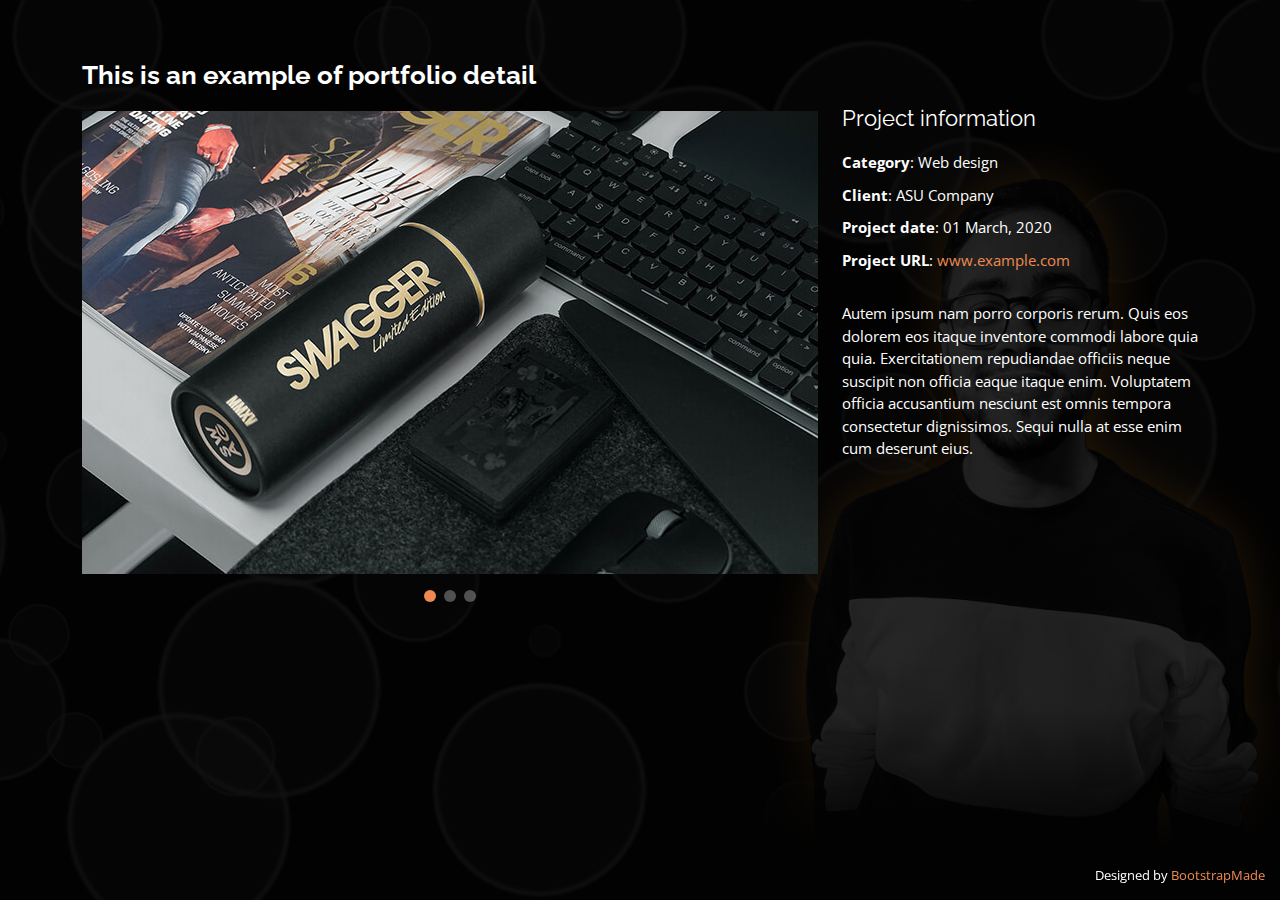
<file: portfolio-details.html>
<!DOCTYPE html>
<html lang="en">

<head>
  <meta charset="utf-8">
  <meta content="width=device-width, initial-scale=1.0" name="viewport">

  <title>Portfolio Details - Personal Bootstrap Template</title>
  <meta content="" name="description">
  <meta content="" name="keywords">

  <!-- Favicons -->
  <link href="assets/img/favicon.png" rel="icon">
  <link href="assets/img/logo.png" rel="apple-touch-icon">

  <!-- Google Fonts -->
  <link href="https://fonts.googleapis.com/css?family=Open+Sans:300,300i,400,400i,600,600i,700,700i|Raleway:300,300i,400,400i,500,500i,600,600i,700,700i|Poppins:300,300i,400,400i,500,500i,600,600i,700,700i" rel="stylesheet">

  <!-- Vendor CSS Files -->
  <link href="assets/vendor/bootstrap/css/bootstrap.min.css" rel="stylesheet">
  <link href="assets/vendor/bootstrap-icons/bootstrap-icons.css" rel="stylesheet">
  <link href="assets/vendor/boxicons/css/boxicons.min.css" rel="stylesheet">
  <link href="assets/vendor/glightbox/css/glightbox.min.css" rel="stylesheet">
  <link href="assets/vendor/remixicon/remixicon.css" rel="stylesheet">
  <link href="assets/vendor/swiper/swiper-bundle.min.css" rel="stylesheet">

  <!-- Template Main CSS File -->
  <link href="assets/css/style.css" rel="stylesheet">

  <!-- =======================================================
  * Template Name: Personal
  * Updated: Sep 18 2023 with Bootstrap v5.3.2
  * Template URL: https://bootstrapmade.com/personal-free-resume-bootstrap-template/
  * Author: BootstrapMade.com
  * License: https://bootstrapmade.com/license/
  ======================================================== -->
</head>

<body>

  <main id="main">

    <!-- ======= Portfolio Details ======= -->
    <div id="portfolio-details" class="portfolio-details">
      <div class="container">

        <div class="row">

          <div class="col-lg-8">
            <h2 class="portfolio-title">This is an example of portfolio detail</h2>

            <div class="portfolio-details-slider swiper">
              <div class="swiper-wrapper align-items-center">

                <div class="swiper-slide">
                  <img src="assets/img/portfolio/portfolio-details-1.jpg" alt="">
                </div>

                <div class="swiper-slide">
                  <img src="assets/img/portfolio/portfolio-details-2.jpg" alt="">
                </div>

                <div class="swiper-slide">
                  <img src="assets/img/portfolio/portfolio-details-3.jpg" alt="">
                </div>

              </div>
              <div class="swiper-pagination"></div>
            </div>

          </div>

          <div class="col-lg-4 portfolio-info">
            <h3>Project information</h3>
            <ul>
              <li><strong>Category</strong>: Web design</li>
              <li><strong>Client</strong>: ASU Company</li>
              <li><strong>Project date</strong>: 01 March, 2020</li>
              <li><strong>Project URL</strong>: <a href="#">www.example.com</a></li>
            </ul>

            <p>
              Autem ipsum nam porro corporis rerum. Quis eos dolorem eos itaque inventore commodi labore quia quia. Exercitationem repudiandae officiis neque suscipit non officia eaque itaque enim. Voluptatem officia accusantium nesciunt est omnis tempora consectetur dignissimos. Sequi nulla at esse enim cum deserunt eius.
            </p>
          </div>

        </div>

      </div>
    </div><!-- End Portfolio Details -->

  </main><!-- End #main -->

  <div class="credits">
    <!-- All the links in the footer should remain intact. -->
    <!-- You can delete the links only if you purchased the pro version. -->
    <!-- Licensing information: https://bootstrapmade.com/license/ -->
    <!-- Purchase the pro version with working PHP/AJAX contact form: https://bootstrapmade.com/personal-free-resume-bootstrap-template/ -->
    Designed by <a href="https://bootstrapmade.com/">BootstrapMade</a>
  </div>

  <!-- Vendor JS Files -->
  <script src="assets/vendor/purecounter/purecounter_vanilla.js"></script>
  <script src="assets/vendor/bootstrap/js/bootstrap.bundle.min.js"></script>
  <script src="assets/vendor/glightbox/js/glightbox.min.js"></script>
  <script src="assets/vendor/isotope-layout/isotope.pkgd.min.js"></script>
  <script src="assets/vendor/swiper/swiper-bundle.min.js"></script>
  <script src="assets/vendor/waypoints/noframework.waypoints.js"></script>
  <script src="assets/vendor/php-email-form/validate.js"></script>

  <!-- Template Main JS File -->
  <script src="assets/js/main.js"></script>

</body>

</html>
</file>
<file: assets/css/style.css>
/*--------------------------------------------------------------
# General
--------------------------------------------------------------*/
body {
  font-family: "Open Sans", sans-serif;
  background-color: #040404;
  color: #fff;
  position: relative;
  background: transparent;
}

body::before {
  content: "";
  position: fixed;
  background: #040404 url("../img/bg.jpg") top right no-repeat;
  background-size: cover;
  left: 0;
  right: 0;
  top: 0;
  height: 100vh;
  z-index: -1;
}

@media (min-width: 1024px) {
  body::before {
    background-attachment: fixed;
  }
}

a {
  color: #ee8a51;
  text-decoration: none;
}

a:hover {
  color: #35e888;
  text-decoration: none;
}

h1,
h2,
h3,
h4,
h5,
h6 {
  font-family: "Raleway", sans-serif;
}

/*--------------------------------------------------------------
# Header
--------------------------------------------------------------*/
#header {
  transition: ease-in-out 0.3s;
  position: relative;
  height: 100vh;
  display: flex;
  align-items: center;
  z-index: 997;
  overflow-y: auto;
}

#header * {
  transition: ease-in-out 0.3s;
}

#header h1 {
  font-size: 48px;
  margin: 0;
  padding: 0;
  line-height: 1;
  font-weight: 700;
  font-family: "Poppins", sans-serif;
}

#header h1 a,
#header h1 a:hover {
  color: #fff;
  line-height: 1;
  display: inline-block;
}

#header h2 {
  font-size: 24px;
  margin-top: 20px;
  color: rgba(255, 255, 255, 0.8);
}

#header h2 span {
  color: #fff;
  border-bottom: 2px solid transparent;
  border-image: linear-gradient(0.25turn, #5d4b73, #a3586d, #f7694d, #ee8a51, #f3af5a);
  border-image-slice: 1;
  padding-bottom: 6px;
}

#header img {
  padding: 0;
  margin: 0;
}

#header .social-links {
  margin-top: 40px;
  display: flex;
}

#header .social-links a {
  font-size: 16px;
  display: flex;
  justify-content: center;
  align-items: center;
  background: rgba(255, 255, 255, 0.1);
  color: #fff;
  line-height: 1;
  margin-right: 8px;
  border-radius: 50%;
  width: 40px;
  height: 40px;
}

#header .social-links a:hover {
  background: #ee8a51;
}

@media (max-width: 992px) {
  #header h1 {
    font-size: 36px;
  }

  #header h2 {
    font-size: 20px;
    line-height: 30px;
  }

  #header .social-links {
    margin-top: 15px;
  }

  #header .container {
    display: flex;
    flex-direction: column;
    align-items: center;
  }
}

/* Header Top */
#header.header-top {
  height: 80px;
  position: fixed;
  left: 0;
  top: 0;
  right: 0;
  background: rgba(0, 0, 0, 0.9);
}

#header.header-top .social-links,
#header.header-top h2 {
  display: none;
}

#header.header-top h1 {
  margin-right: auto;
  font-size: 36px;
}

#header.header-top img {
  max-height: 60px;
  margin-right: 20px !important;
}

#header.header-top .container {
  display: flex;
  align-items: center;
}

#header.header-top .navbar {
  margin: 0;
}

@media (max-width: 768px) {
  #header.header-top {
    height: 60px;
  }

  #header.header-top h1 {
    font-size: 26px;
  }
}

/*--------------------------------------------------------------
# Navigation Menu
--------------------------------------------------------------*/
/**
* Desktop Navigation 
*/
.navbar {
  padding: 0;
  margin-top: 35px;
}

.navbar ul {
  margin: 0;
  padding: 0;
  display: flex;
  list-style: none;
  align-items: center;
}

.navbar li {
  position: relative;
}

.navbar li + li {
  margin-left: 30px;
}

.navbar a,
.navbar a:focus {
  display: flex;
  align-items: center;
  justify-content: space-between;
  padding: 0;
  font-family: "Poppins", sans-serif;
  font-size: 16px;
  font-weight: 400;
  color: rgba(255, 255, 255, 0.7);
  white-space: nowrap;
  transition: 0.3s;
}

.navbar a i,
.navbar a:focus i {
  font-size: 12px;
  line-height: 0;
  margin-left: 5px;
}

.navbar a:before {
  content: "";
  position: absolute;
  width: 0;
  height: 2px;
  bottom: -4px;
  left: 0;
  border-bottom: 2px solid transparent;
  border-image: linear-gradient(0.25turn, #5d4b73, #a3586d, #f7694d, #ee8a51, #f3af5a);
  border-image-slice: 1;
  visibility: hidden;
  transition: all 0.3s ease-in-out 0s;
}

.navbar a:hover:before,
.navbar li:hover > a:before,
.navbar .active:before {
  visibility: visible;
  width: 25px;
}

.navbar a:hover,
.navbar .active,
.navbar .active:focus,
.navbar li:hover > a {
  color: #fff;
}

/**
* Mobile Navigation 
*/
.mobile-nav-toggle {
  color: #fff;
  font-size: 28px;
  cursor: pointer;
  display: none;
  line-height: 0;
  transition: 0.5s;
  position: fixed;
  right: 15px;
  top: 15px;
}

@media (max-width: 991px) {
  .mobile-nav-toggle {
    display: block;
  }

  .navbar ul {
    display: none;
  }
}

.navbar-mobile {
  position: fixed;
  overflow: hidden;
  top: 0;
  right: 0;
  left: 0;
  bottom: 0;
  background: rgba(0, 0, 0, 0.9);
  transition: 0.3s;
  z-index: 999;
  margin-top: 0;
}

.navbar-mobile .mobile-nav-toggle {
  position: absolute;
  top: 15px;
  right: 15px;
}

.navbar-mobile ul {
  display: block;
  position: absolute;
  top: 55px;
  right: 15px;
  bottom: 45px;
  left: 15px;
  padding: 10px 0;
  overflow-y: auto;
  transition: 0.3s;
  border: 2px solid rgba(255, 255, 255, 0.2);
}

.navbar-mobile li {
  padding: 12px 20px;
}

.navbar-mobile li + li {
  margin: 0;
}

.navbar-mobile a,
.navbar-mobile a:focus {
  font-size: 16px;
  position: relative;
}

/*--------------------------------------------------------------
# Sections General
--------------------------------------------------------------*/
section {
  overflow: hidden;
  position: absolute;
  width: 100%;
  top: 140px;
  bottom: 100%;
  opacity: 0;
  transition: ease-in-out 0.4s;
  z-index: 2;
}

section.section-show {
  top: 100px;
  bottom: auto;
  opacity: 1;
  padding-bottom: 45px;
}

section .container {
  background: rgba(0, 0, 0, 0.9);
  padding: 30px;
}

@media (max-width: 768px) {
  section {
    top: 120px;
  }

  section.section-show {
    top: 80px;
  }
}

.section-title h2 {
  font-size: 14px;
  font-weight: 500;
  padding: 0;
  line-height: 1px;
  margin: 0 0 20px 0;
  letter-spacing: 2px;
  text-transform: uppercase;
  color: #aaaaaa;
  font-family: "Poppins", sans-serif;
}

.section-title h2::after {
  content: "";
  width: 120px;
  height: 1px;
  display: inline-block;
  background: #f3af5a;
  margin: 4px 10px;
}

.section-title p {
  margin: 0;
  margin: -15px 0 15px 0;
  font-size: 36px;
  font-weight: 700;
  text-transform: uppercase;
  font-family: "Poppins", sans-serif;
  color: #fff;
}

.section-title.skills {
  padding-bottom: 1rem;
}

/*--------------------------------------------------------------
# About
--------------------------------------------------------------*/
.about-me .content h3 {
  font-weight: 700;
  font-size: 26px;
  background: -webkit-linear-gradient(#a3586d, #f3af5a);
  -webkit-background-clip: text;
  -webkit-text-fill-color: transparent;
}

.about-me .content ul {
  list-style: none;
  padding: 0;
}

.about-me .content ul li {
  margin-bottom: 20px;
  display: flex;
  align-items: center;
}

.about-me .content ul strong {
  margin-right: 10px;
}

.about-me .content ul i {
  font-size: 16px;
  margin-right: 5px;
  color: #ee8a51;
  line-height: 0;
}

.about-me .content p:last-child {
  margin-bottom: 0;
}

/*--------------------------------------------------------------
# Counts
--------------------------------------------------------------*/
.counts {
  padding: 70px 0 60px;
}

.counts .count-box {
  padding: 30px 30px 25px 30px;
  width: 100%;
  position: relative;
  text-align: center;
  background: rgba(255, 255, 255, 0.08);
}

.counts .count-box i {
  position: absolute;
  top: -25px;
  left: 50%;
  transform: translateX(-50%);
  font-size: 24px;
  background: rgba(255, 255, 255, 0.1);
  padding: 12px;
  color: #ee8a51;
  border-radius: 50px;
  line-height: 0;
}

.counts .count-box span {
  font-size: 36px;
  display: block;
  font-weight: 600;
  color: #fff;
}

.counts .count-box p {
  padding: 0;
  margin: 0;
  font-family: "Raleway", sans-serif;
  font-size: 14px;
}

/*--------------------------------------------------------------
# Skills
--------------------------------------------------------------*/
.skills .progress {
  height: 60px;
  display: block;
  background: none;
  border-radius: 0;
}

.skills .progress .skill {
  padding: 10px 0;
  margin: 0;
  text-transform: uppercase;
  display: block;
  font-weight: 600;
  font-family: "Poppins", sans-serif;
  color: #fff;
}

.skills .progress .skill .val {
  float: right;
  font-style: normal;
}

.skills .progress-bar-wrap {
  background: rgba(255, 255, 255, 0.2);
}

.skills .progress-bar {
  width: 1px;
  height: 10px;
  transition: 0.9s;
  background: linear-gradient(0.25turn, #5d4b73, #a3586d, #f7694d, #ee8a51, #f3af5a);
  opacity: 0.5;
}

/*--------------------------------------------------------------
# Interests
--------------------------------------------------------------*/
.interests .icon-box {
  display: flex;
  align-items: center;
  padding: 20px;
  background: rgba(255, 255, 255, 0.08);
  transition: ease-in-out 0.3s;
  border-bottom: 2px solid transparent;
  border-image: linear-gradient(0.25turn, #5d4b73, #a3586d, #f7694d, #ee8a51, #f3af5a);
  border-image-slice: 1;
}

.interests .icon-box i {
  font-size: 32px;
  padding-right: 10px;
  line-height: 1;
}

.interests .icon-box h3 {
  font-weight: 700;
  margin: 0;
  padding: 0;
  line-height: 1;
  font-size: 16px;
  color: #fff;
}

.interests .icon-box:hover {
  background: rgba(255, 255, 255, 0.12);
}

/*--------------------------------------------------------------
# Career
--------------------------------------------------------------*/
.career .career-title {
  font-size: 26px;
  font-weight: 700;
  margin-top: 20px;
  margin-bottom: 20px;
  color: #fff;
}

.career .career-item {
  padding: 0 0 20px 20px;
  margin-top: -2px;
  border-left: 2px solid rgba(255, 255, 255, 0.2);
  position: relative;
}

.career .career-item h4 {
  line-height: 18px;
  font-size: 18px;
  font-weight: 600;
  text-transform: uppercase;
  font-family: "Poppins", sans-serif;
  background: -webkit-linear-gradient(#a3586d, #f3af5a);
  -webkit-background-clip: text;
  -webkit-text-fill-color: transparent;
  margin-bottom: 10px;
}

.career .career-item h5 {
  font-size: 16px;
  background: rgba(255, 255, 255, 0.15);
  padding: 5px 15px;
  display: inline-block;
  font-weight: 600;
  margin-bottom: 10px;
}

.career .career-item ul {
  padding-left: 20px;
}

.career .career-item ul li {
  padding-bottom: 10px;
}

.career .career-item:last-child {
  padding-bottom: 0;
}

.career .career-item::before {
  content: "";
  position: absolute;
  width: 16px;
  height: 16px;
  border-radius: 50px;
  left: -9px;
  top: 0;
  background: #ee8a51;
  border: 2px solid #ee8a51;
}

.career .career-button button {
  margin-top: 20px;
  margin-bottom: 20px;
  padding: 10px 30px;
  border: 0;
  border-radius: 4px;
  color: #fff;
  background: radial-gradient(229.09% 153.71% at 79.84% -52.38%, #5d4b73 21%, #a3586d 38.12%, #f7694d 60%, #ee8a51 79.27%, #f3af5a 100%);
  transition: 0.4s;
}

.career .career-button button:hover {
  opacity: 0.7;
  transform: scale(1.03);
}

/*--------------------------------------------------------------
# Services
--------------------------------------------------------------*/
.services .icon-box {
  text-align: center;
  background: rgba(204, 204, 204, 0.1);
  padding: 80px 20px;
  transition: all ease-in-out 0.3s;
}

.services .icon-box .icon {
  margin: 0 auto;
  width: 64px;
  height: 64px;
  background: #ee8a51;
  border-radius: 5px;
  transition: all 0.3s ease-out 0s;
  display: flex;
  align-items: center;
  justify-content: center;
  margin-bottom: 20px;
  transform-style: preserve-3d;
}

.services .icon-box .icon i {
  color: #fff;
  font-size: 28px;
}

.services .icon-box .icon::before {
  position: absolute;
  content: "";
  left: -8px;
  top: -8px;
  height: 100%;
  width: 100%;
  background: rgba(255, 255, 255, 0.15);
  border-radius: 5px;
  transition: all 0.3s ease-out 0s;
  transform: translateZ(-1px);
}

.services .icon-box h4 {
  font-weight: 700;
  margin-bottom: 15px;
  font-size: 24px;
}

.services .icon-box h4 a {
  color: #fff;
}

.services .icon-box p {
  line-height: 24px;
  font-size: 14px;
  margin-bottom: 0;
}

.services .icon-box:hover {
  background: #ee8a51;
  border-color: #ee8a51;
}

.services .icon-box:hover .icon {
  background: #fff;
}

.services .icon-box:hover .icon i {
  color: #ee8a51;
}

.services .icon-box:hover .icon::before {
  background: #35e888;
}

.services .icon-box:hover h4 a,
.services .icon-box:hover p {
  color: #fff;
}

/*--------------------------------------------------------------
# Portfolio
--------------------------------------------------------------*/
.portfolio .portfolio-item {
  margin-bottom: 30px;
}

.portfolio #portfolio-flters {
  padding: 0;
  margin: 0 auto 15px auto;
  list-style: none;
  text-align: center;
  border-radius: 50px;
  padding: 2px 15px;
}

.portfolio #portfolio-flters li {
  cursor: pointer;
  display: inline-block;
  padding: 8px 16px 10px 16px;
  font-size: 14px;
  font-weight: 600;
  line-height: 1;
  text-transform: uppercase;
  color: #fff;
  background: rgba(255, 255, 255, 0.1);
  margin: 0 3px 10px 3px;
  transition: all 0.3s ease-in-out;
  border-radius: 4px;
}

.portfolio #portfolio-flters li:hover,
.portfolio #portfolio-flters li.filter-active {
  background: #ee8a51;
}

.portfolio #portfolio-flters li:last-child {
  margin-right: 0;
}

.portfolio .portfolio-wrap {
  transition: 0.3s;
  position: relative;
  overflow: hidden;
  z-index: 1;
  background: rgba(0, 0, 0, 0.6);
}

.portfolio .portfolio-wrap::before {
  content: "";
  background: rgba(0, 0, 0, 0.6);
  position: absolute;
  left: 30px;
  right: 30px;
  top: 30px;
  bottom: 30px;
  transition: all ease-in-out 0.3s;
  z-index: 2;
  opacity: 0;
}

.portfolio .portfolio-wrap .portfolio-info {
  opacity: 0;
  position: absolute;
  top: 0;
  left: 0;
  right: 0;
  bottom: 0;
  text-align: center;
  z-index: 3;
  transition: all ease-in-out 0.3s;
  display: flex;
  flex-direction: column;
  justify-content: center;
  align-items: center;
}

.portfolio .portfolio-wrap .portfolio-info::before {
  display: block;
  content: "";
  width: 48px;
  height: 48px;
  position: absolute;
  top: 35px;
  left: 35px;
  border-top: 3px solid #fff;
  border-left: 3px solid #fff;
  transition: all 0.5s ease 0s;
  z-index: 9994;
}

.portfolio .portfolio-wrap .portfolio-info::after {
  display: block;
  content: "";
  width: 48px;
  height: 48px;
  position: absolute;
  bottom: 35px;
  right: 35px;
  border-bottom: 3px solid #fff;
  border-right: 3px solid #fff;
  transition: all 0.5s ease 0s;
  z-index: 9994;
}

.portfolio .portfolio-wrap .portfolio-info h4 {
  font-size: 20px;
  color: #fff;
  font-weight: 600;
}

.portfolio .portfolio-wrap .portfolio-info p {
  color: #ffffff;
  font-size: 14px;
  text-transform: uppercase;
  padding: 0;
  margin: 0;
}

.portfolio .portfolio-wrap .portfolio-links {
  text-align: center;
  z-index: 4;
}

.portfolio .portfolio-wrap .portfolio-links a {
  color: #fff;
  margin: 0 2px;
  font-size: 28px;
  display: inline-block;
  transition: 0.3s;
}

.portfolio .portfolio-wrap .portfolio-links a:hover {
  color: #63eda3;
}

.portfolio .portfolio-wrap:hover::before {
  top: 0;
  left: 0;
  right: 0;
  bottom: 0;
  opacity: 1;
}

.portfolio .portfolio-wrap:hover .portfolio-info {
  opacity: 1;
}

.portfolio .portfolio-wrap:hover .portfolio-info::before {
  top: 15px;
  left: 15px;
}

.portfolio .portfolio-wrap:hover .portfolio-info::after {
  bottom: 15px;
  right: 15px;
}

/*--------------------------------------------------------------
# Portfolio Details
--------------------------------------------------------------*/
.portfolio-details {
  padding-top: 40px;
  background: rgba(0, 0, 0, 0.8);
  position: fixed;
  left: 0;
  right: 0;
  top: 0;
  bottom: 0;
  overflow-y: auto;
}

.portfolio-details .container {
  padding-top: 20px;
  padding-bottom: 40px;
}

.portfolio-details .portfolio-title {
  font-size: 26px;
  font-weight: 700;
  margin-bottom: 20px;
}

.portfolio-details .portfolio-info {
  padding-top: 45px;
}

.portfolio-details .portfolio-info h3 {
  font-size: 22px;
  font-weight: 400;
  margin-bottom: 20px;
}

.portfolio-details .portfolio-info ul {
  list-style: none;
  padding: 0;
  font-size: 15px;
}

.portfolio-details .portfolio-info ul li + li {
  margin-top: 10px;
}

.portfolio-details .portfolio-info p {
  font-size: 15px;
  padding: 15px 0 0 0;
}

@media (max-width: 992px) {
  .portfolio-details .portfolio-info {
    padding-top: 20px;
  }
}

.portfolio-details .swiper-pagination {
  margin-top: 20px;
  position: relative;
}

.portfolio-details .swiper-pagination .swiper-pagination-bullet {
  width: 12px;
  height: 12px;
  opacity: 1;
  background-color: rgba(255, 255, 255, 0.3);
}

.portfolio-details .swiper-pagination .swiper-pagination-bullet-active {
  background-color: #ee8a51;
}

/*--------------------------------------------------------------
# Contact
--------------------------------------------------------------*/
.contact .info-box {
  color: #444444;
  padding: 20px;
  width: 100%;
  background: rgba(255, 255, 255, 0.08);
}

.contact .info-box i.bx {
  font-size: 24px;
  color: #ee8a51;
  border-radius: 50%;
  padding: 14px;
  float: left;
  background: rgba(255, 255, 255, 0.1);
}

.contact .info-box h3 {
  font-size: 20px;
  color: rgba(255, 255, 255, 0.5);
  font-weight: 700;
  margin: 10px 0 8px 68px;
}

.contact .info-box p {
  padding: 0;
  color: #fff;
  line-height: 24px;
  font-size: 14px;
  margin: 0 0 0 68px;
}

.contact .info-box .social-links {
  margin: 5px 0 0 68px;
  display: flex;
}

.contact .info-box .social-links a {
  font-size: 18px;
  display: inline-block;
  color: #fff;
  line-height: 1;
  margin-right: 12px;
  transition: 0.3s;
}

.contact .info-box .social-links a:hover {
  color: #ee8a51;
}

.contact .php-email-form {
  padding: 30px;
  background: rgba(255, 255, 255, 0.08);
}

.contact .php-email-form .error-message {
  display: none;
  background: rgba(255, 255, 255, 0.08);
  background: #ed3c0d;
  text-align: left;
  padding: 15px;
  font-weight: 600;
}

.contact .php-email-form .error-message br + br {
  margin-top: 25px;
}

.contact .php-email-form .sent-message {
  display: none;
  background: rgba(255, 255, 255, 0.08);
  background: linear-gradient(0.25turn, #5d4b73, #a3586d, #f7694d, #ee8a51, #f3af5a);
  text-align: center;
  padding: 15px;
  font-weight: 600;
}

.contact .php-email-form .loading {
  display: none;
  background: rgba(255, 255, 255, 0.08);
  text-align: center;
  padding: 15px;
}

.contact .php-email-form .loading:before {
  content: "";
  display: inline-block;
  border-radius: 50%;
  width: 24px;
  height: 24px;
  margin: 0 10px -6px 0;
  border: 3px solid #ee8a51;
  border-top-color: #eee;
  animation: animate-loading 1s linear infinite;
}

.contact .php-email-form input,
.contact .php-email-form textarea {
  border-radius: 0;
  box-shadow: none;
  font-size: 14px;
  background: rgba(255, 255, 255, 0.08);
  border: 0;
  transition: 0.3s;
  color: #fff;
}

.contact .php-email-form input:focus,
.contact .php-email-form textarea:focus {
  background-color: rgba(255, 255, 255, 0.11);
}

.contact .php-email-form input::-moz-placeholder,
.contact .php-email-form textarea::-moz-placeholder {
  color: rgba(255, 255, 255, 0.3);
  opacity: 1;
}

.contact .php-email-form input::placeholder,
.contact .php-email-form textarea::placeholder {
  color: rgba(255, 255, 255, 0.3);
  opacity: 1;
}

.contact .php-email-form input {
  padding: 10px 15px;
}

.contact .php-email-form textarea {
  padding: 12px 15px;
}

.contact .php-email-form button[type="submit"] {
  background: radial-gradient(229.09% 153.71% at 79.84% -52.38%, #5d4b73 21%, #a3586d 38.12%, #f7694d 60%, #ee8a51 79.27%, #f3af5a 100%);
  border: 0;
  padding: 10px 30px;
  color: #fff;
  transition: 0.4s;
  border-radius: 4px;
}

.contact .php-email-form button[type="submit"]:hover {
  opacity: 0.7;
  transform: scale(1.03);
}

@keyframes animate-loading {
  0% {
    transform: rotate(0deg);
  }

  100% {
    transform: rotate(360deg);
  }
}

/*--------------------------------------------------------------
# Credits
--------------------------------------------------------------*/
.credits {
  position: fixed;
  right: 0;
  left: 0;
  bottom: 0;
  padding: 15px;
  text-align: right;
  font-size: 13px;
  color: #fff;
  z-index: 999999;
}

@media (max-width: 992px) {
  .credits {
    text-align: center;
    padding: 10px;
    background: rgba(0, 0, 0, 0.8);
  }
}

.credits a {
  color: #ee8a51;
  transition: 0.3s;
}

.credits a:hover {
  color: #fff;
}
</file>
